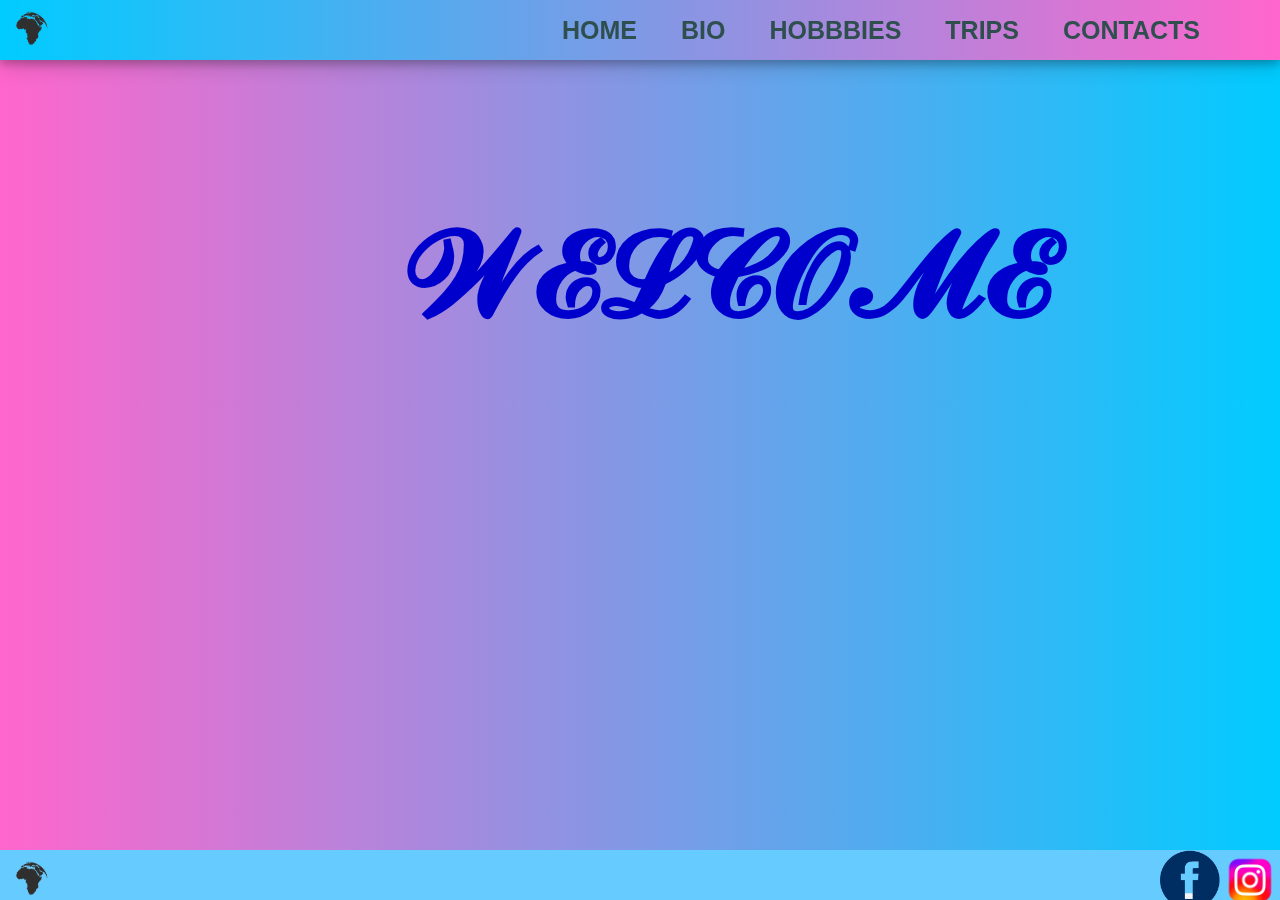
<file: index.html>
<!DOCTYPE html>
<html lang="en">
<head>
    <link rel="stylesheet" href="style.css">
    <meta charset="UTF-8">
    <meta http-equiv="X-UA-Compatible" content="IE=edge">
    <meta name="viewport" content="width=device-width, initial-scale=1.0">
    <title>Home</title>
</head>
<body>
    <nav class="fixed">
        <img src="globus125.png" class="logo">
        <ul>
            <li><a href="index.html"><b>HOME</b></a></li>
            <li><a href="bio.html"><b>BIO</b></a></li>
            <li><a href="hobbies.html"><b>HOBBBIES</b></a></li>
            <li><a href="trips.html"><b>TRIPS</b></a></li>
            <li><a href="contacts.html"><b>CONTACTS</b></a></li>
        </ul>
    </nav>
    <br>
    <h1 class="welcome">𝓦𝓔𝓛𝓒𝓞𝓜𝓔</h1>

    <div id="footer">
        <img src="globus125.png" class="logo">
       <a href="https://www.instagram.com/_martinpatcev/"> <img src="insta134.png" class="insta" ></a>
        <a href="https://www.facebook.com/martin.patcev"><img src="fcbpng.png" class="insta" ></a>
    </div>
</body>
</html>
</file>
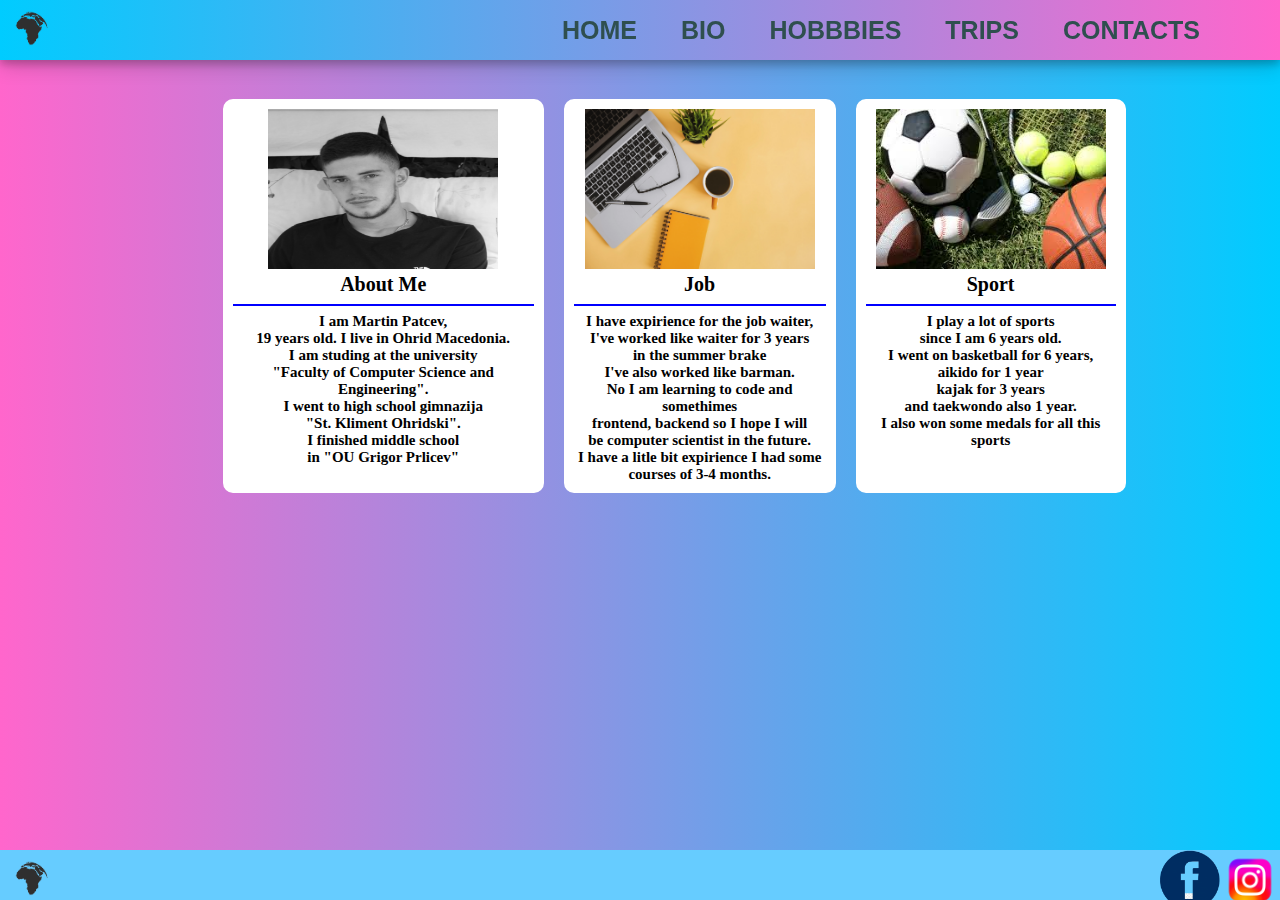
<file: bio.html>
<!DOCTYPE html>
<html lang="en">
<head>
    <link rel="stylesheet" href="bio.css">
    <meta charset="UTF-8">
    <meta http-equiv="X-UA-Compatible" content="IE=edge">
    <meta name="viewport" content="width=device-width, initial-scale=1.0">
    <title>Home</title>
</head>
<body>
 <div>
    <nav class="fixed">
        <img src="globus125.png" class="logo">
        <ul>
            <li><a href="index.html"><b>HOME</b></a></li>
            <li><a href="bio.html"><b>BIO</b></a></li>
            <li><a href="hobbies.html"><b>HOBBBIES</b></a></li>
            <li><a href="trips.html"><b>TRIPS</b></a></li>
            <li><a href="contacts.html"><b>CONTACTS</b></a></li>
        </ul>
    </nav>
    <hr>
</div>  
    <br>  

            <div class="desno">
                <div class="eden">
                <div class="desno1">
                    <img src="me125.jpg" height="160px" width="230px">
                </div>
                    <div>
                        <span style="text-align:center;font-size:20px;">About Me</span> <hr style="border:1px solid blue;">
                         I am Martin Patcev,<br>
                         19 years old. I live in Ohrid Macedonia.<br>
                          I am studing at the university <br>
                          "Faculty of Computer Science and Engineering".<br>
                          I went to high school gimnazija<br> 
                          "St. Kliment Ohridski".<br>
                          I finished middle school <br>
                          in "OU Grigor Prlicev"<br>
                          
                        </div>
                    </div>
                <div class="dva">
                    <div class="desno1">
                        <img src="laptop-home-office.webp" height="160px" width="230px">
                    </div>
                    <div>
                        <span style="text-align:center; font-size:20px;">Job</span> <hr style="border:1px solid blue;">
                        I have expirience for the job waiter,<br>
                         I've worked like waiter for 3 years<br>
                         in the summer brake<br>
                        I've also worked like barman.<br>
                        No I am learning to code and somethimes <br>
                        frontend, backend so I hope I will <br>
                        be computer scientist in the future.<br>
                        I have a litle bit expirience I had some<br>
                        courses of 3-4 months.  
        
                    </div>
                </div>
                <div class="tri">
                    <div class="desno1">
                        <img src="images.jpg" height="160px" width="230px">
                    </div>
                    <div>
                        <span style="text-align:center;font-size:20px;">Sport</span> <hr style="border:1px solid blue;">
                        I play a lot of sports <br>
                          since I am 6 years old.<br>
                          I went on basketball for 6 years,<br>
                          aikido for 1 year<br>
                          kajak for 3 years<br>
                          and taekwondo also 1 year.<br>
                          I also won some medals for all this sports<br>
        
                    </div>
                </div>
         
                <div id="footer">
                    <img src="globus125.png" class="logo">
                   <a href="https://www.instagram.com/_martinpatcev/"> <img src="insta134.png" class="insta" ></a>
                    <a href="https://www.facebook.com/martin.patcev"><img src="fcbpng.png" class="insta" ></a>
                </div>

</body>
</html>
</file>
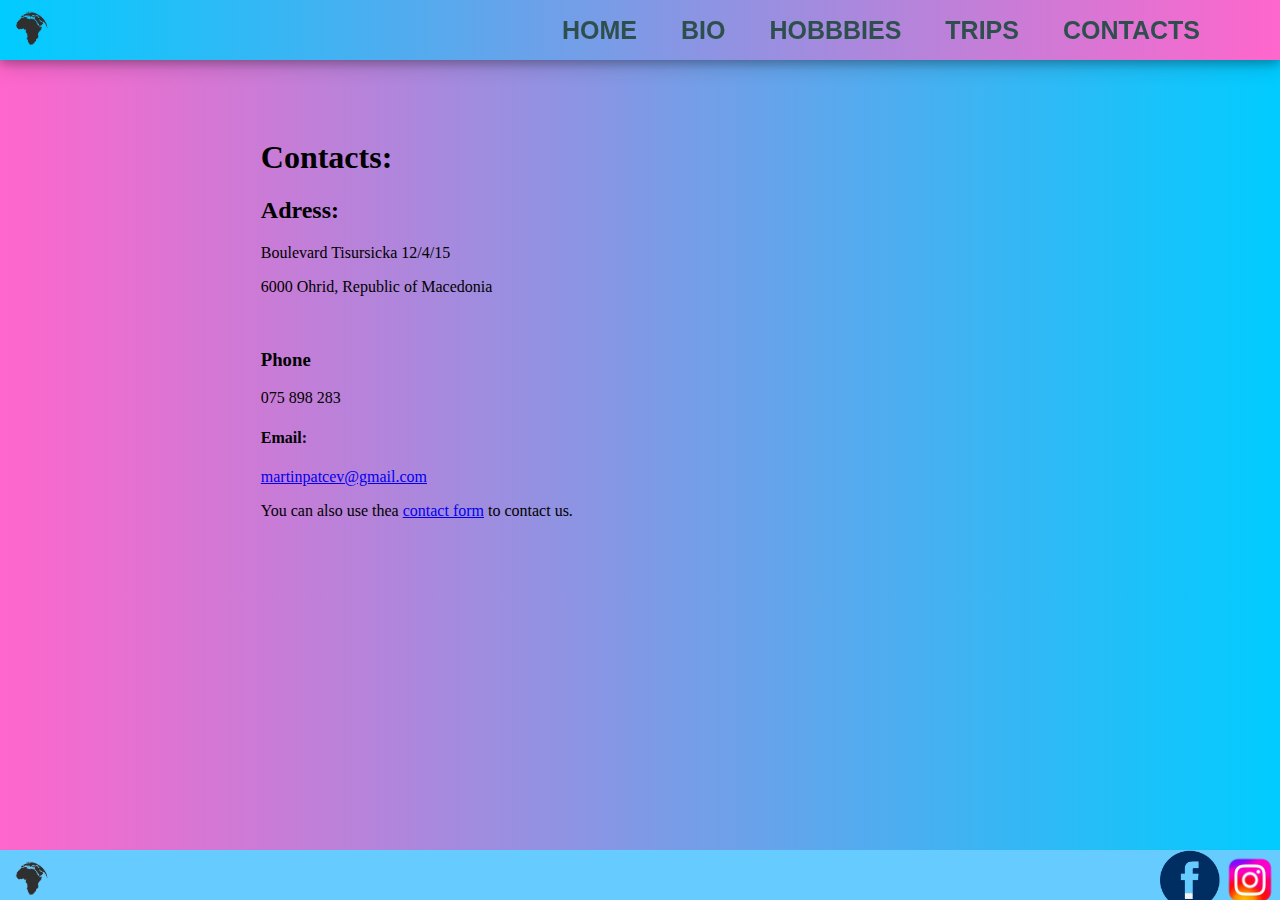
<file: contacts.html>
<!DOCTYPE html>
<html lang="en">
<head>
    <link rel="stylesheet" href="contacts.css">
    <meta charset="UTF-8">
    <meta http-equiv="X-UA-Compatible" content="IE=edge">
    <meta name="viewport" content="width=device-width, initial-scale=1.0">
    <title>Home</title>
</head>
<body>
    <nav class="fixed">
        <img src="globus125.png" class="logo">
        <ul>
            <li><a href="index.html"><b>HOME</b></a></li>
            <li><a href="bio.html"><b>BIO</b></a></li>
            <li><a href="hobbies.html"><b>HOBBBIES</b></a></li>
            <li><a href="trips.html"><b>TRIPS</b></a></li>
            <li><a href="contacts.html"><b>CONTACTS</b></a></li>
        </ul>
    </nav>
    <hr>
    <br>
    <br>
    
<div class="levo">

    <iframe src="https://www.google.com/maps/embed?pb=!1m18!1m12!1m3!1d3006.1135140077076!2d20.808515517443844!3d41.11021190000002!2m3!1f0!2f0!3f0!3m2!1i1024!2i768!4f13.1!3m3!1m2!1s0x1350db591c317749%3A0xe2d4b969be797800!2sBoulevard%20Turistichka%2012%2C%20Ohrid!5e0!3m2!1sen!2smk!4v1655211515653!5m2!1sen!2smk" width="600" height="450" style="border:0;" allowfullscreen="" loading="lazy" referrerpolicy="no-referrer-when-downgrade"></iframe>

    <div class="kontakti">
        <h1>Contacts:</h1>
    <h2>Adress:</h2>
    <p>Boulevard Tisursicka 12/4/15</p>
    <p>6000 Ohrid, Republic of Macedonia</p>
    <br>
    <h3>Phone</h3>
    <p>075 898 283</p>
    <h4>Email:</h4>
    <p><a href="mailto:martinpatcev@gmail.com">martinpatcev@gmail.com</a></p>
    <p>You can also use thea <a href="contacts2.html">contact form</a> to contact us.</p>
    </div>
    
</div>

<div id="footer">
    <img src="globus125.png" class="logo">
   <a href="https://www.instagram.com/_martinpatcev/"> <img src="insta134.png" class="insta" ></a>
    <a href="https://www.facebook.com/martin.patcev"><img src="fcbpng.png" class="insta" ></a>
</div>

</body>
</html>
</file>
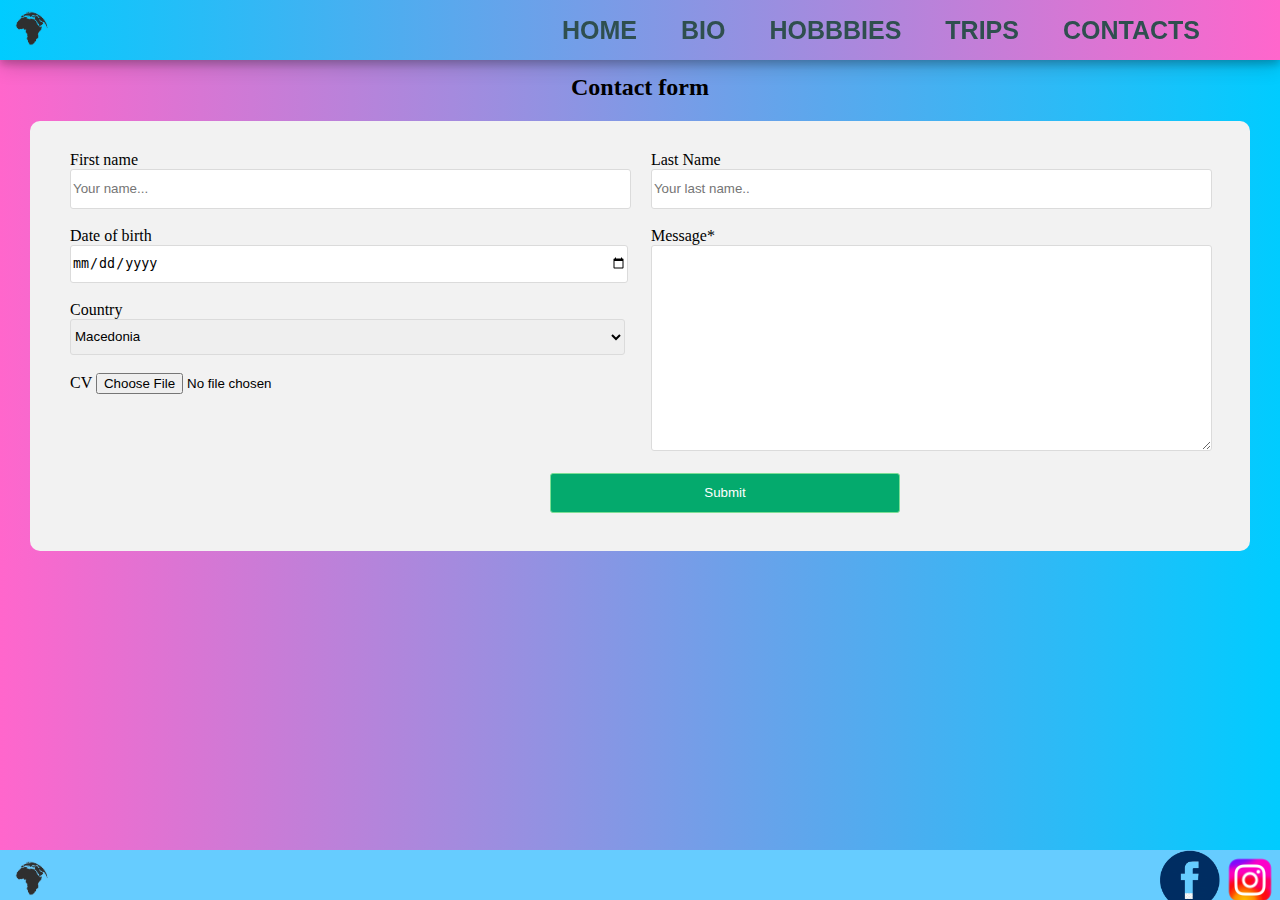
<file: contacts2.html>
<!DOCTYPE html>
<html lang="en">
<head>
    <link rel="stylesheet" href="contacts2.css">
    <meta charset="UTF-8">
    <meta http-equiv="X-UA-Compatible" content="IE=edge">
    <meta name="viewport" content="width=device-width, initial-scale=1.0">
    <title>Document</title>
</head>
<body>
    <nav class="fixed">
        <img src="globus125.png" class="logo">
        <ul>
            <li><a href="index.html"><b>HOME</b></a></li>
            <li><a href="bio.html"><b>BIO</b></a></li>
            <li><a href="hobbies.html"><b>HOBBBIES</b></a></li>
            <li><a href="trips.html"><b>TRIPS</b></a></li>
            <li><a href="contacts.html"><b>CONTACTS</b></a></li>
        </ul>
    </nav>
    <hr>
    <br>
    <br>
    <h2 style="text-align: center">Contact form</h2>
    <div class="siva">
        <div style="padding-left: 20px; display:inline-block"  class="prv">
            <form>

                First name <br>
                <input type="text" id="fname" name="fname" placeholder="Your name..."><br>
            <br>

                 Date of birth <br>
            <input placeholder="dd----- yyyy" style="height: 36px" type="date" required pattern="\d{4}-\d{2}"  >
<br>
                <br>
            Country <br>
            <select name="countryCode" style="height: 36px" id="zemja">
                <option data-countryCode="GB" value="44" Selected>Macedonia </option>
                <option data-countryCode="US" value="1"> USA </option>
                <optgroup label="Other countries">
                    <option data-countryCode="DZ" value="213">Algeria  </option>
                    <option data-countryCode="AD" value="376">Andorra  </option>
                    <option data-countryCode="AO" value="244">Angola  </option>
                    <option data-countryCode="AI" value="1264">Anguilla  )</option>
                    <option data-countryCode="AG" value="1268">Antigua &amp; Barbuda  </option>
                    <option data-countryCode="AR" value="54">Argentina (+54)</option>
                    <option data-countryCode="AM" value="374">Armenia (+374)</option>
                    <option data-countryCode="AW" value="297">Aruba (+297)</option>
                    <option data-countryCode="AU" value="61">Australia (+61)</option>
                    <option data-countryCode="AT" value="43">Austria (+43)</option>
                    <option data-countryCode="AZ" value="994">Azerbaijan (+994)</option>
                    <option data-countryCode="BS" value="1242">Bahamas (+1242)</option>
                    <option data-countryCode="BH" value="973">Bahrain (+973)</option>
                    <option data-countryCode="BD" value="880">Bangladesh (+880)</option>
                    <option data-countryCode="BB" value="1246">Barbados (+1246)</option>
                    <option data-countryCode="BY" value="375">Belarus (+375)</option>
                    <option data-countryCode="BE" value="32">Belgium (+32)</option>
                    <option data-countryCode="BZ" value="501">Belize (+501)</option>
                    <option data-countryCode="BJ" value="229">Benin (+229)</option>
                    <option data-countryCode="BM" value="1441">Bermuda (+1441)</option>
                    <option data-countryCode="BT" value="975">Bhutan (+975)</option>
                    <option data-countryCode="BO" value="591">Bolivia (+591)</option>
                    <option data-countryCode="BA" value="387">Bosnia Herzegovina (+387)</option>
                    <option data-countryCode="BW" value="267">Botswana (+267)</option>
                    <option data-countryCode="BR" value="55">Brazil (+55)</option>
                    <option data-countryCode="BN" value="673">Brunei (+673)</option>
                    <option data-countryCode="BG" value="359">Bulgaria (+359)</option>
                    <option data-countryCode="BF" value="226">Burkina Faso (+226)</option>
                    <option data-countryCode="BI" value="257">Burundi (+257)</option>
                    <option data-countryCode="KH" value="855">Cambodia (+855)</option>
                    <option data-countryCode="CM" value="237">Cameroon (+237)</option>
                    <option data-countryCode="CA" value="1">Canada (+1)</option>
                    <option data-countryCode="CV" value="238">Cape Verde Islands (+238)</option>
                    <option data-countryCode="KY" value="1345">Cayman Islands (+1345)</option>
                    <option data-countryCode="CF" value="236">Central African Republic (+236)</option>
                    <option data-countryCode="CL" value="56">Chile (+56)</option>
                    <option data-countryCode="CN" value="86">China (+86)</option>
                    <option data-countryCode="CO" value="57">Colombia (+57)</option>
                    <option data-countryCode="KM" value="269">Comoros (+269)</option>
                    <option data-countryCode="CG" value="242">Congo (+242)</option>
                    <option data-countryCode="CK" value="682">Cook Islands (+682)</option>
                    <option data-countryCode="CR" value="506">Costa Rica (+506)</option>
                    <option data-countryCode="HR" value="385">Croatia (+385)</option>
                    <option data-countryCode="CU" value="53">Cuba (+53)</option>
                    <option data-countryCode="CY" value="90392">Cyprus North (+90392)</option>
                    <option data-countryCode="CY" value="357">Cyprus South (+357)</option>
                    <option data-countryCode="CZ" value="42">Czech Republic (+42)</option>
                    <option data-countryCode="DK" value="45">Denmark (+45)</option>
                    <option data-countryCode="DJ" value="253">Djibouti (+253)</option>
                    <option data-countryCode="DM" value="1809">Dominica (+1809)</option>
                    <option data-countryCode="DO" value="1809">Dominican Republic (+1809)</option>
                    <option data-countryCode="EC" value="593">Ecuador (+593)</option>
                    <option data-countryCode="EG" value="20">Egypt (+20)</option>
                    <option data-countryCode="SV" value="503">El Salvador (+503)</option>
                    <option data-countryCode="GQ" value="240">Equatorial Guinea (+240)</option>
                    <option data-countryCode="ER" value="291">Eritrea (+291)</option>
                    <option data-countryCode="EE" value="372">Estonia (+372)</option>
                    <option data-countryCode="ET" value="251">Ethiopia (+251)</option>
                    <option data-countryCode="FK" value="500">Falkland Islands (+500)</option>
                    <option data-countryCode="FO" value="298">Faroe Islands (+298)</option>
                    <option data-countryCode="FJ" value="679">Fiji (+679)</option>
                    <option data-countryCode="FI" value="358">Finland (+358)</option>
                    <option data-countryCode="FR" value="33">France (+33)</option>
                    <option data-countryCode="GF" value="594">French Guiana (+594)</option>
                    <option data-countryCode="PF" value="689">French Polynesia (+689)</option>
                    <option data-countryCode="GA" value="241">Gabon (+241)</option>
                    <option data-countryCode="GM" value="220">Gambia (+220)</option>
                    <option data-countryCode="GE" value="7880">Georgia (+7880)</option>
                    <option data-countryCode="DE" value="49">Germany (+49)</option>
                    <option data-countryCode="GH" value="233">Ghana (+233)</option>
                    <option data-countryCode="GI" value="350">Gibraltar (+350)</option>
                    <option data-countryCode="GR" value="30">Greece (+30)</option>
                    <option data-countryCode="GL" value="299">Greenland (+299)</option>
                    <option data-countryCode="GD" value="1473">Grenada (+1473)</option>
                    <option data-countryCode="GP" value="590">Guadeloupe (+590)</option>
                    <option data-countryCode="GU" value="671">Guam (+671)</option>
                    <option data-countryCode="GT" value="502">Guatemala (+502)</option>
                    <option data-countryCode="GN" value="224">Guinea (+224)</option>
                    <option data-countryCode="GW" value="245">Guinea - Bissau (+245)</option>
                    <option data-countryCode="GY" value="592">Guyana (+592)</option>
                    <option data-countryCode="HT" value="509">Haiti (+509)</option>
                    <option data-countryCode="HN" value="504">Honduras (+504)</option>
                    <option data-countryCode="HK" value="852">Hong Kong (+852)</option>
                    <option data-countryCode="HU" value="36">Hungary (+36)</option>
                    <option data-countryCode="IS" value="354">Iceland (+354)</option>
                    <option data-countryCode="IN" value="91">India (+91)</option>
                    <option data-countryCode="ID" value="62">Indonesia (+62)</option>
                    <option data-countryCode="IR" value="98">Iran (+98)</option>
                    <option data-countryCode="IQ" value="964">Iraq (+964)</option>
                    <option data-countryCode="IE" value="353">Ireland (+353)</option>
                    <option data-countryCode="IL" value="972">Israel (+972)</option>
                    <option data-countryCode="IT" value="39">Italy (+39)</option>
                    <option data-countryCode="JM" value="1876">Jamaica (+1876)</option>
                    <option data-countryCode="JP" value="81">Japan (+81)</option>
                    <option data-countryCode="JO" value="962">Jordan (+962)</option>
                    <option data-countryCode="KZ" value="7">Kazakhstan (+7)</option>
                    <option data-countryCode="KE" value="254">Kenya (+254)</option>
                    <option data-countryCode="KI" value="686">Kiribati (+686)</option>
                    <option data-countryCode="KP" value="850">Korea North (+850)</option>
                    <option data-countryCode="KR" value="82">Korea South (+82)</option>
                    <option data-countryCode="KW" value="965">Kuwait (+965)</option>
                    <option data-countryCode="KG" value="996">Kyrgyzstan (+996)</option>
                    <option data-countryCode="LA" value="856">Laos (+856)</option>
                    <option data-countryCode="LV" value="371">Latvia (+371)</option>
                    <option data-countryCode="LB" value="961">Lebanon (+961)</option>
                    <option data-countryCode="LS" value="266">Lesotho (+266)</option>
                    <option data-countryCode="LR" value="231">Liberia (+231)</option>
                    <option data-countryCode="LY" value="218">Libya (+218)</option>
                    <option data-countryCode="LI" value="417">Liechtenstein (+417)</option>
                    <option data-countryCode="LT" value="370">Lithuania (+370)</option>
                    <option data-countryCode="LU" value="352">Luxembourg (+352)</option>
                    <option data-countryCode="MO" value="853">Macao (+853)</option>
                    <option data-countryCode="MK" value="389">Macedonia (+389)</option>
                    <option data-countryCode="MG" value="261">Madagascar (+261)</option>
                    <option data-countryCode="MW" value="265">Malawi (+265)</option>
                    <option data-countryCode="MY" value="60">Malaysia (+60)</option>
                    <option data-countryCode="MV" value="960">Maldives (+960)</option>
                    <option data-countryCode="ML" value="223">Mali (+223)</option>
                    <option data-countryCode="MT" value="356">Malta (+356)</option>
                    <option data-countryCode="MH" value="692">Marshall Islands (+692)</option>
                    <option data-countryCode="MQ" value="596">Martinique (+596)</option>
                    <option data-countryCode="MR" value="222">Mauritania (+222)</option>
                    <option data-countryCode="YT" value="269">Mayotte (+269)</option>
                    <option data-countryCode="MX" value="52">Mexico (+52)</option>
                    <option data-countryCode="FM" value="691">Micronesia (+691)</option>
                    <option data-countryCode="MD" value="373">Moldova (+373)</option>
                    <option data-countryCode="MC" value="377">Monaco (+377)</option>
                    <option data-countryCode="MN" value="976">Mongolia (+976)</option>
                    <option data-countryCode="MS" value="1664">Montserrat (+1664)</option>
                    <option data-countryCode="MA" value="212">Morocco (+212)</option>
                    <option data-countryCode="MZ" value="258">Mozambique (+258)</option>
                    <option data-countryCode="MN" value="95">Myanmar (+95)</option>
                    <option data-countryCode="NA" value="264">Namibia (+264)</option>
                    <option data-countryCode="NR" value="674">Nauru (+674)</option>
                    <option data-countryCode="NP" value="977">Nepal (+977)</option>
                    <option data-countryCode="NL" value="31">Netherlands (+31)</option>
                    <option data-countryCode="NC" value="687">New Caledonia (+687)</option>
                    <option data-countryCode="NZ" value="64">New Zealand (+64)</option>
                    <option data-countryCode="NI" value="505">Nicaragua (+505)</option>
                    <option data-countryCode="NE" value="227">Niger (+227)</option>
                    <option data-countryCode="NG" value="234">Nigeria (+234)</option>
                    <option data-countryCode="NU" value="683">Niue (+683)</option>
                    <option data-countryCode="NF" value="672">Norfolk Islands (+672)</option>
                    <option data-countryCode="NP" value="670">Northern Marianas (+670)</option>
                    <option data-countryCode="NO" value="47">Norway (+47)</option>
                    <option data-countryCode="OM" value="968">Oman (+968)</option>
                    <option data-countryCode="PW" value="680">Palau (+680)</option>
                    <option data-countryCode="PA" value="507">Panama (+507)</option>
                    <option data-countryCode="PG" value="675">Papua New Guinea (+675)</option>
                    <option data-countryCode="PY" value="595">Paraguay (+595)</option>
                    <option data-countryCode="PE" value="51">Peru (+51)</option>
                    <option data-countryCode="PH" value="63">Philippines (+63)</option>
                    <option data-countryCode="PL" value="48">Poland (+48)</option>
                    <option data-countryCode="PT" value="351">Portugal (+351)</option>
                    <option data-countryCode="PR" value="1787">Puerto Rico (+1787)</option>
                    <option data-countryCode="QA" value="974">Qatar (+974)</option>
                    <option data-countryCode="RE" value="262">Reunion (+262)</option>
                    <option data-countryCode="RO" value="40">Romania (+40)</option>
                    <option data-countryCode="RU" value="7">Russia (+7)</option>
                    <option data-countryCode="RW" value="250">Rwanda (+250)</option>
                    <option data-countryCode="SM" value="378">San Marino (+378)</option>
                    <option data-countryCode="ST" value="239">Sao Tome &amp; Principe (+239)</option>
                    <option data-countryCode="SA" value="966">Saudi Arabia (+966)</option>
                    <option data-countryCode="SN" value="221">Senegal (+221)</option>
                    <option data-countryCode="CS" value="381">Serbia (+381)</option>
                    <option data-countryCode="SC" value="248">Seychelles (+248)</option>
                    <option data-countryCode="SL" value="232">Sierra Leone (+232)</option>
                    <option data-countryCode="SG" value="65">Singapore (+65)</option>
                    <option data-countryCode="SK" value="421">Slovak Republic (+421)</option>
                    <option data-countryCode="SI" value="386">Slovenia (+386)</option>
                    <option data-countryCode="SB" value="677">Solomon Islands (+677)</option>
                    <option data-countryCode="SO" value="252">Somalia (+252)</option>
                    <option data-countryCode="ZA" value="27">South Africa (+27)</option>
                    <option data-countryCode="ES" value="34">Spain (+34)</option>
                    <option data-countryCode="LK" value="94">Sri Lanka (+94)</option>
                    <option data-countryCode="SH" value="290">St. Helena (+290)</option>
                    <option data-countryCode="KN" value="1869">St. Kitts (+1869)</option>
                    <option data-countryCode="SC" value="1758">St. Lucia (+1758)</option>
                    <option data-countryCode="SD" value="249">Sudan (+249)</option>
                    <option data-countryCode="SR" value="597">Suriname (+597)</option>
                    <option data-countryCode="SZ" value="268">Swaziland (+268)</option>
                    <option data-countryCode="SE" value="46">Sweden (+46)</option>
                    <option data-countryCode="CH" value="41">Switzerland (+41)</option>
                    <option data-countryCode="SI" value="963">Syria (+963)</option>
                    <option data-countryCode="TW" value="886">Taiwan (+886)</option>
                    <option data-countryCode="TJ" value="7">Tajikstan (+7)</option>
                    <option data-countryCode="TH" value="66">Thailand (+66)</option>
                    <option data-countryCode="TG" value="228">Togo (+228)</option>
                    <option data-countryCode="TO" value="676">Tonga (+676)</option>
                    <option data-countryCode="TT" value="1868">Trinidad &amp; Tobago (+1868)</option>
                    <option data-countryCode="TN" value="216">Tunisia (+216)</option>
                    <option data-countryCode="TR" value="90">Turkey (+90)</option>
                    <option data-countryCode="TM" value="7">Turkmenistan (+7)</option>
                    <option data-countryCode="TM" value="993">Turkmenistan (+993)</option>
                    <option data-countryCode="TC" value="1649">Turks &amp; Caicos Islands (+1649)</option>
                    <option data-countryCode="TV" value="688">Tuvalu (+688)</option>
                    <option data-countryCode="UG" value="256">Uganda (+256)</option>
                    <!-- <option data-countryCode="GB" value="44">UK (+44)</option> -->
                    <option data-countryCode="UA" value="380">Ukraine (+380)</option>
                    <option data-countryCode="AE" value="971">United Arab Emirates (+971)</option>
                    <option data-countryCode="UY" value="598">Uruguay (+598)</option>
                    <!-- <option data-countryCode="US" value="1">USA (+1)</option> -->
                    <option data-countryCode="UZ" value="7">Uzbekistan (+7)</option>
                    <option data-countryCode="VU" value="678">Vanuatu (+678)</option>
                    <option data-countryCode="VA" value="379">Vatican City (+379)</option>
                    <option data-countryCode="VE" value="58">Venezuela (+58)</option>
                    <option data-countryCode="VN" value="84">Vietnam (+84)</option>
                    <option data-countryCode="VG" value="84">Virgin Islands - British (+1284)</option>
                    <option data-countryCode="VI" value="84">Virgin Islands - US (+1340)</option>
                    <option data-countryCode="WF" value="681">Wallis &amp; Futuna (+681)</option>
                    <option data-countryCode="YE" value="969">Yemen (North)(+969)</option>
                    <option data-countryCode="YE" value="967">Yemen (South)(+967)</option>
                    <option data-countryCode="ZM" value="260">Zambia (+260)</option>
                    <option data-countryCode="ZW" value="263">Zimbabwe (+263)</option>
                </optgroup>
            </select>
                <br>
                <br>
                CV <input style="border: none;" type="file">

            </label>
            </form>
        </div>

        <div class="del2">
            Last Name <br>
            <input placeholder="Your last name.." type="text">
            <br>
            <br>
            Message* <br>
            <textarea placeholder="Write something.."  style="width: 555px; height: 200px"> </textarea>

            <br>
            <br>
            <input style="position:center" class="sumbit" type="submit">
        </div>
    </div>
    <!--end !-->

    <div id="footer">
        <img src="globus125.png" class="logo">
       <a href="https://www.instagram.com/_martinpatcev/"> <img src="insta134.png" class="insta" ></a>
        <a href="https://www.facebook.com/martin.patcev"><img src="fcbpng.png" class="insta" ></a>
    </div>
</body>
</html>
</file>
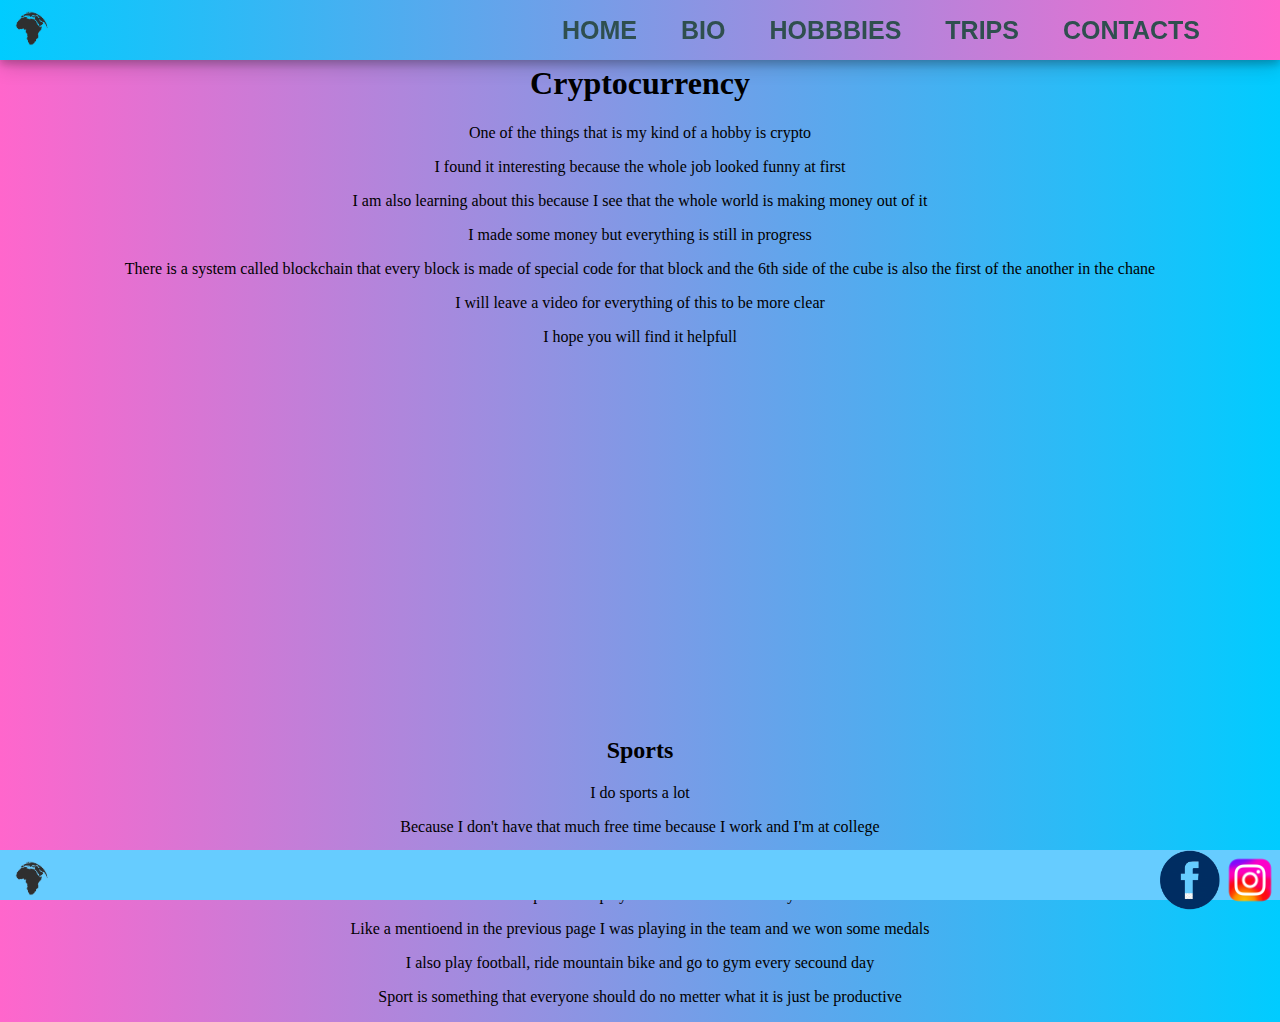
<file: hobbies.html>
<!DOCTYPE html>
<html lang="en">
<head>
    <link rel="stylesheet" href="hobbies.css">
    <meta charset="UTF-8">
    <meta http-equiv="X-UA-Compatible" content="IE=edge">
    <meta name="viewport" content="width=device-width, initial-scale=1.0">
    <title>Home</title>
</head>
<body>
    <nav class="fixed">
        <img src="globus125.png" class="logo">
        <ul>
            <li><a href="index.html"><b>HOME</b></a></li>
            <li><a href="bio.html"><b>BIO</b></a></li>
            <li><a href="hobbies.html"><b>HOBBBIES</b></a></li>
            <li><a href="trips.html"><b>TRIPS</b></a></li>
            <li><a href="contacts.html"><b>CONTACTS</b></a></li>
        </ul>
    </nav>
    <br>
   <br>

    <div class="container">
        <h1>Cryptocurrency</h1>
        <p>One of the things that is my kind of a hobby is crypto</p>
        <p>I found it interesting because the whole job looked funny at first</p>
        <p>I am also learning about this because I see that the whole world is making money out of it</p>
        <p>I made some money but everything is still in progress</p>
        <p>There is a system called blockchain that every block is made of special code for that block
            and the 6th side of the cube is also the first of the another in the chane
        </p>
        <p>I will leave a video for everything of this to be more clear</p>
        <p>I hope you will find it helpfull</p>
    </div>

    <center><div class="video">
        <iframe width="560" height="315" src="https://www.youtube.com/embed/rYQgy8QDEBI" title="YouTube video player" frameborder="0" allow="accelerometer; autoplay; clipboard-write; encrypted-media; gyroscope; picture-in-picture" allowfullscreen></iframe>
    </div></center>
    <br>
    <br>
    <div class="container">
        <h2>Sports</h2>
        <p>I do sports a lot</p>
        <p>Because I don't have that much free time because I work and I'm at college</p>
        <p>I have a lot of obligations but I fint time for sport</p>
        <p>but I love this sport and I play basketball since I was 8 years old</p>
        <p>Like a mentioend in the previous page I was playing in the team and we won some medals</p>
        <p>I also play football, ride mountain bike and go to gym every secound day</p>
        <p>Sport is something that everyone should do no metter what it is just be productive</p>
    </div>

    <div id="footer">
        <img src="globus125.png" class="logo">
       <a href="https://www.instagram.com/_martinpatcev/"> <img src="insta134.png" class="insta" ></a>
        <a href="https://www.facebook.com/martin.patcev"><img src="fcbpng.png" class="insta" ></a>
    </div>
</body>
</html>
</file>
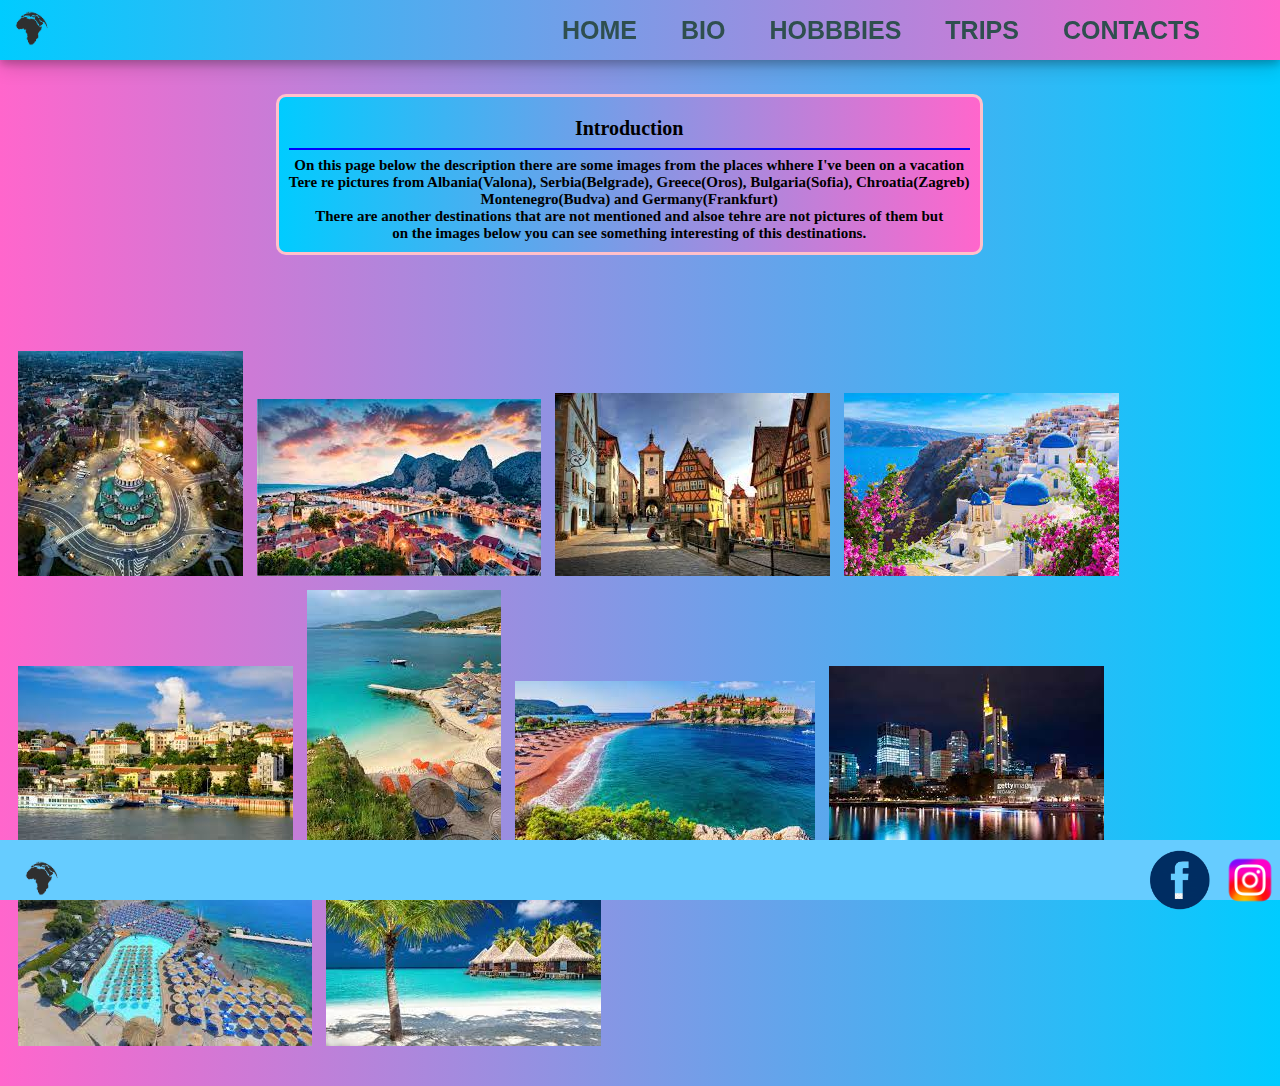
<file: trips.html>
<!DOCTYPE html>
<html lang="en">
<head>
    <link rel="stylesheet" href="trips.css">
    <meta charset="UTF-8">
    <meta http-equiv="X-UA-Compatible" content="IE=edge">
    <meta name="viewport" content="width=device-width, initial-scale=1.0">
    <title>Home</title>
</head>
<body>
    <nav class="fixed">
        <img src="globus125.png" class="logo">
        <ul>
            <li><a href="index.html"><b>HOME</b></a></li>
            <li><a href="bio.html"><b>BIO</b></a></li>
            <li><a href="hobbies.html"><b>HOBBBIES</b></a></li>
            <li><a href="trips.html"><b>TRIPS</b></a></li>
            <li><a href="contacts.html"><b>CONTACTS</b></a></li>
        </ul>
    </nav>
    <br>
    
    <div class="desno">
        <div class="eden">
        <div class="desno1">
            
        </div>
            <div>
                <span style="text-align:center;font-size:20px;">Introduction</span> <hr style="border:1px solid blue;">
                On this page below the description there are some images from the places whhere I've been on a vacation<br>
                Tere re pictures from Albania(Valona), Serbia(Belgrade), Greece(Oros), Bulgaria(Sofia), Chroatia(Zagreb)<br>
                 Montenegro(Budva) and Germany(Frankfurt)<br>
                There are another destinations that are not mentioned and alsoe tehre are not pictures of them but <br>
                on the images below you can see something interesting of this destinations.<br>
                  
                </div>
            </div>
        </div> 
        
        <br>

    <div>
    <a href="bulgaria.123.jpg" class="bulgaria"><img src="bulgaria.123.jpg"></a>
    <a href="chroatia.123.jpg"><img src="chroatia.123.jpg"></a>
    <a href="germany.123.jpg"><img src="germany.123.jpg"></a>
    <a href="greece.123.jpg"><img src="greece.123.jpg"></a>
    <a href="serbia.123.jpg"><img src="serbia.123.jpg"></a>
    <a href="albania.123.jpg"><img src="albania.123.jpg"></a>
    <a href="montenegro.jpg"><img src="montenegro.jpg"></a>
    <a href="main.123.jpg"><img src="main.123.jpg"></a>
    <a href="ploce124.jpg"><img src="ploce124.jpg"></a>
    <a href="download.jpg"><img src="download.jpg"></a>
    </div>
    <br>
      
    <div id="footer">
        <img src="globus125.png" class="logo">
       <a href="https://www.instagram.com/_martinpatcev/"> <img src="insta134.png" class="insta" ></a>
        <a href="https://www.facebook.com/martin.patcev"><img src="fcbpng.png" class="insta" ></a>
    </div>
    
</body>
</html>
</file>
<file: style.css>
body{
    background: linear-gradient(to left, #00ccff 0%, #ff66cc 100%);
}
nav{
    height: 60px;
    width: auto;
    background: linear-gradient(to left, #ff66cc 0%, #00ccff 100%);
    left: 0;
    box-shadow: 0 4px 8px 0 rgba(0, 0, 0, 0.2), 0 6px 20px 0 rgba(0, 0, 0, 0.19);
}
.fixed{
    position: fixed;
    width: 100%;
    top: 0;
    z-index:20;
    }
.logo{
    height: 60px;
    float: left;
}
ul{
    float: right;
    padding-right: 60px;

}
ul li{
    display: inline;
    margin: 0 20px;  
}
ul li a{
    text-decoration: none;
    color:  darkslategray;
    font-family: Arial;
    font-size: 25px;
}
ul li a:hover{
    color: palevioletred;
}
h1{
    font-size: 120px;
    align-items: center;
    margin-bottom: 60px;
    padding-left: 400px;
    padding-top: 100px;
    color: #0000cc;
}
#footer {
    bottom:0;
    width:100%;
    height:50px; 
    background:#6cf;
    left: 0;

    position: fixed;
    width: 100%;
    z-index:20;
 }
.insta{
    float: right;
height: 60px;
width: 60px;
margin-bottom: 15px;
}
</file>
<file: bio.css>
body{
    background: linear-gradient(to left, #00ccff 0%, #ff66cc 100%);
}
nav{
    height: 60px;
    width: auto;
    background: linear-gradient(to left, #ff66cc 0%, #00ccff 100%);
    left: 0;
    box-shadow: 0 4px 8px 0 rgba(0, 0, 0, 0.2), 0 6px 20px 0 rgba(0, 0, 0, 0.19);
}
.fixed{
    position: fixed;
    width: 100%;
    top: 0;
    z-index:20;
    }
.logo{
    height: 60px;
    float: left;
}
ul{
    float: right;
    padding-right: 60px;

}
ul li{
    display: inline;
    margin: 0 20px;  
}
ul li a{
    text-decoration: none;
    color:  darkslategray;
    font-family: Arial;
    font-size: 25px;
}
ul li a:hover{
    color: palevioletred;
}
.desno{

    margin-left:17%;
    margin-right:10%;
    margin-top: 5%;
}
.desno{
    display:flex;
    color:black;
    font-size:15px;
    font-weight:bold;
    text-align:center;
}
.eden{
    background-color:white;
    margin-right:20px;
    border:10px solid white;
    border-radius:10px;
}
.dva{
    background-color:white;
    margin-right:20px;
    border:10px solid white;
    border-radius:10px;
}
.tri{
    background-color:white;
    margin-right:20px;
    border:10px solid white;
    border-radius:10px;
}
.cetiri{
    background-color:white;
    margin-right:20px;
    border:10px solid white;
    border-radius:10px;
}
#footer {
    bottom:0;
    width:100%;
    height:50px; 
    background:#6cf;
    left: 0;

    position: fixed;
    width: 100%;
    z-index:20;
 }
.insta{
    float: right;
height: 60px;
width: 60px;
margin-bottom: 15px;
}
</file>
<file: contacts.css>
body{
    background: linear-gradient(to left, #00ccff 0%, #ff66cc 100%);
}
nav{
    height: 60px;
    width: auto;
    background: linear-gradient(to left, #ff66cc 0%, #00ccff 100%);
    left: 0;
    box-shadow: 0 4px 8px 0 rgba(0, 0, 0, 0.2), 0 6px 20px 0 rgba(0, 0, 0, 0.19);
}
.fixed{
    position: fixed;
    width: 100%;
    top: 0;
    z-index:20;
    }
.logo{
    height: 60px;
    float: left;
}
ul{
    float: right;
    padding-right: 60px;

}
ul li{
    display: inline;
    margin: 0 20px;  
}
ul li a{
    text-decoration: none;
    color:  darkslategray;
    font-family: Arial;
    font-size: 25px;
}
ul li a:hover{
    color: palevioletred;
}

levo{
    display: inline-block;
    padding-top: 10%;
}

.kontakti{
    display: inline-block;
    padding-left: 20%;
    margin-top: 5%;
 
}
iframe{
    float:right;
    margin-bottom:30px;
    padding-right: 7%;
    margin-top: 5%;

}
#footer {
    bottom:0;
    width:100%;
    height:50px; 
    background:#6cf;
    left: 0;

    position: fixed;
    width: 100%;
    z-index:20;
 }
.insta{
    float: right;
height: 60px;
width: 60px;
margin-bottom: 15px;
}
</file>
<file: contacts2.css>
body{
    background: linear-gradient(to left, #00ccff 0%, #ff66cc 100%);
}
nav{
    height: 60px;
    width: auto;
    background: linear-gradient(to left, #ff66cc 0%, #00ccff 100%);
    left: 0;
    box-shadow: 0 4px 8px 0 rgba(0, 0, 0, 0.2), 0 6px 20px 0 rgba(0, 0, 0, 0.19);
}
.fixed{
    position: fixed;
    width: 100%;
    top: 0;
    z-index:20;
    }
.logo{
    height: 60px;
    float: left;
}
ul{
    float: right;
    padding-right: 60px;

}
ul li{
    display: inline;
    margin: 0 20px;  
}
ul li a{
    text-decoration: none;
    color:  darkslategray;
    font-family: Arial;
    font-size: 25px;
}
ul li a:hover{
    color: palevioletred;
}


.siva{
    margin:auto;
   padding-top: 30px;
   padding-left: 20px;
   background-color: #f2f2f2;
   border-radius: 10px;
   height: 400px;
   width: 1200px;
}

.prv{
   float:left;
   left: 20px;
   display: inline-block;
}

input{
   display: inline-block;
   height: 36px;
   width: 555px;
   border-radius: 3px;
   border-color: #dbdbdb ;
   border: solid 1px #dbdbdb;
}

#zemja{
   display: inline;
   height: 36px;
   width: 555px;
   border-radius: 3px;
   border-color: #dbdbdb ;
   border: solid 1px #dbdbdb;
}
#del2{
   display: inline-block;
   float: right;
}
textarea{

   border-radius: 3px;
   border-color: #dbdbdb ;
   border: solid 1px #dbdbdb;
}
.sumbit{
   background-color:  #04aa6d;
   border-color: #7ddf96;
   color: white;
   display: inline;
   display: inline;
   height: 40px;
   width: 350px;
   border-radius: 3px;
   margin-left: 500px;
}
value{
   color: grey;
}
#footer {
    bottom:0;
    width:100%;
    height:50px; 
    background:#6cf;
    left: 0;

    position: fixed;
    width: 100%;
    z-index:20;
 }
.insta{
    float: right;
height: 60px;
width: 60px;
margin-bottom: 15px;
}
</file>
<file: hobbies.css>
body{
    background: linear-gradient(to left, #00ccff 0%, #ff66cc 100%);
}
.fixed{
    position: fixed;
    width: 100%;
    top: 0;
    z-index:20;
    }
nav{
    height: 60px;
    width: auto;
    background: linear-gradient(to left, #ff66cc 0%, #00ccff 100%);
    left: 0;
    box-shadow: 0 4px 8px 0 rgba(0, 0, 0, 0.2), 0 6px 20px 0 rgba(0, 0, 0, 0.19);
}
.logo{
    height: 60px;
    float: left;
}
ul{
    float: right;
    padding-right: 60px;

}
ul li{
    display: inline;
    margin: 0 20px;  
}
ul li a{
    text-decoration: none;
    color:  darkslategray;
    font-family: Arial;
    font-size: 25px;
}
ul li a:hover{
    color: palevioletred;
}
.container{
    text-align: center;
    
}
#footer {
    bottom:0;
    width:100%;
    height:50px; 
    background:#6cf;
    left: 0;

    position: fixed;
    width: 100%;
    z-index:20;
 }
.insta{
    float: right;
height: 60px;
width: 60px;
margin-bottom: 15px;
}
</file>
<file: trips.css>
body{
    background: linear-gradient(to left, #00ccff 0%, #ff66cc 100%);
}
.fixed{
    position: fixed;
    width: 100%;
    top: 0;
    z-index:20;
    }
nav{
    height: 60px;
    width: auto;
    background: linear-gradient(to left, #ff66cc 0%, #00ccff 100%);
    left: 0;
    box-shadow: 0 4px 8px 0 rgba(0, 0, 0, 0.2), 0 6px 20px 0 rgba(0, 0, 0, 0.19);
}
.logo{
    height: 60px;
    float: left;
}
ul{
    float: right;
    padding-right: 60px;

}
ul li{
    display: inline;
    margin: 0 20px;  
}
ul li a{
    text-decoration: none;
    color:  darkslategray;
    font-family: Arial;
    font-size: 25px;
}
ul li a:hover{
    color: palevioletred;
}
div{
    margin-right: 10px 10px;
    padding: 5px;
}
div img{
    padding: 5px;
    transition: 1s;
    display: inline-block;
}
div img:hover{
    filter: grayscale(1);
    transform: scale(1.1);
}
.desno{

    margin-left:20%;
    margin-right:10%;
    margin-top: 5%;
    margin-bottom: 5%
}
.desno{
    display:flex;
    color:black;
    font-size:15px;
    font-weight:bold;
    text-align:center;
}
.eden{
    margin-left: 10px;
    border:3px solid pink;
    border-radius:10px;
    background: linear-gradient(to left, #ff66cc 0%, #00ccff 100%);
}
#footer {
    bottom:0;
    width:100%;
    height:50px; 
    background:#6cf;
    left: 0;

    position: fixed;
    width: 100%;
    z-index:20;
 }
.insta{
    float: right;
height: 60px;
width: 60px;
margin-bottom: 15px;
}
</file>
